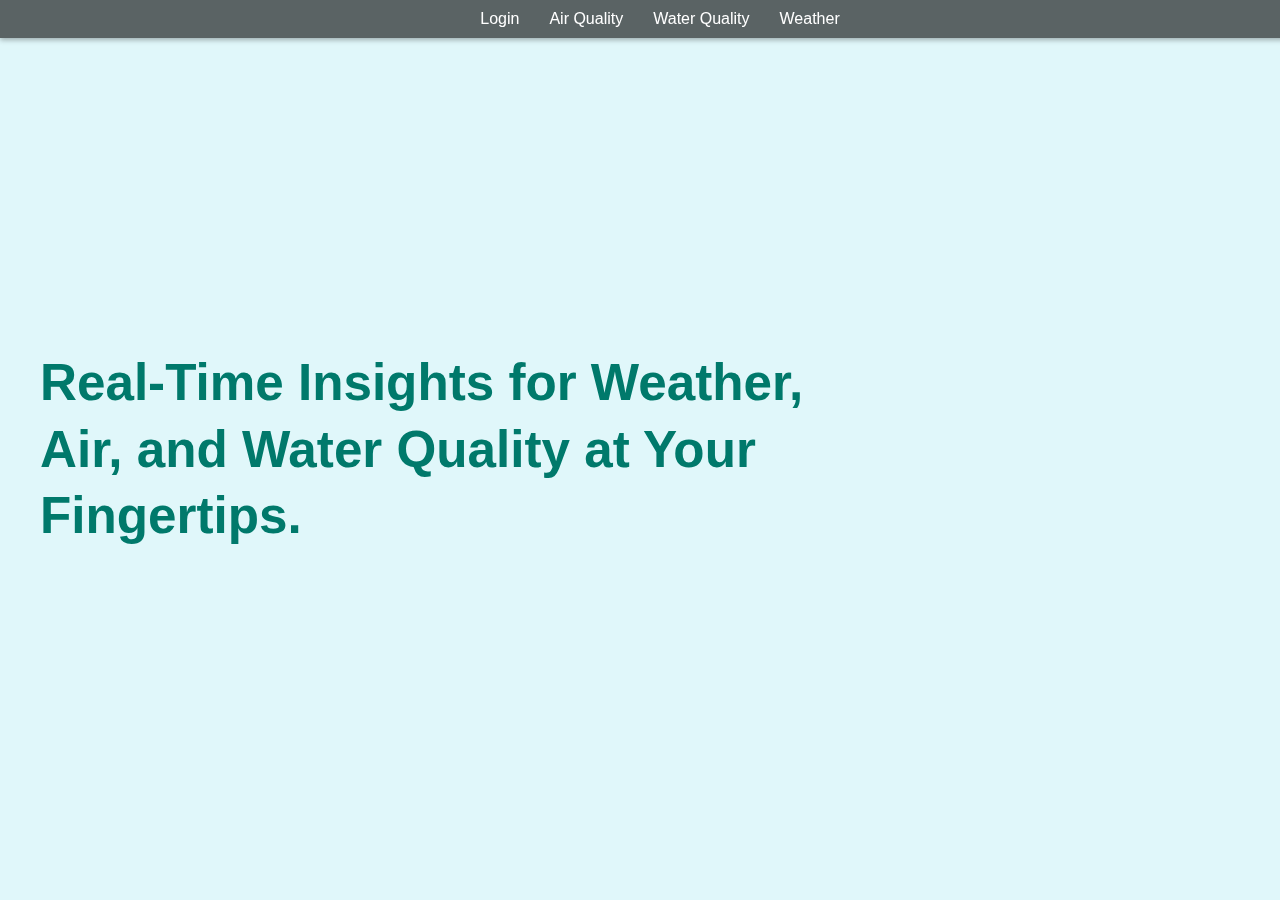
<file: index.html>
<!DOCTYPE html>
<html lang="en">
<head>
    <meta charset="UTF-8">
    <meta name="viewport" content="width=device-width, initial-scale=1.0">
    <title>AirQuality</title>
    <link rel="stylesheet" href="styles.css">
</head>
<body>
    <div class="navbar">
        <a href="Home.html" class="nav-link">Login</a>
        <a href="Air Quality.html" class="nav-link">Air Quality</a>
        <a href="Water Quality.html" class="nav-link">Water Quality</a>
        <a href="Weather.html" class="nav-link">Weather</a>
    </div>

   
    <div class="container">
        <h1 class="heading">Real-Time Insights for Weather, Air, and Water Quality at Your Fingertips.</h1>
    </div>

    <script src="scripts.js"></script>
    
</body>
</html>
</file>
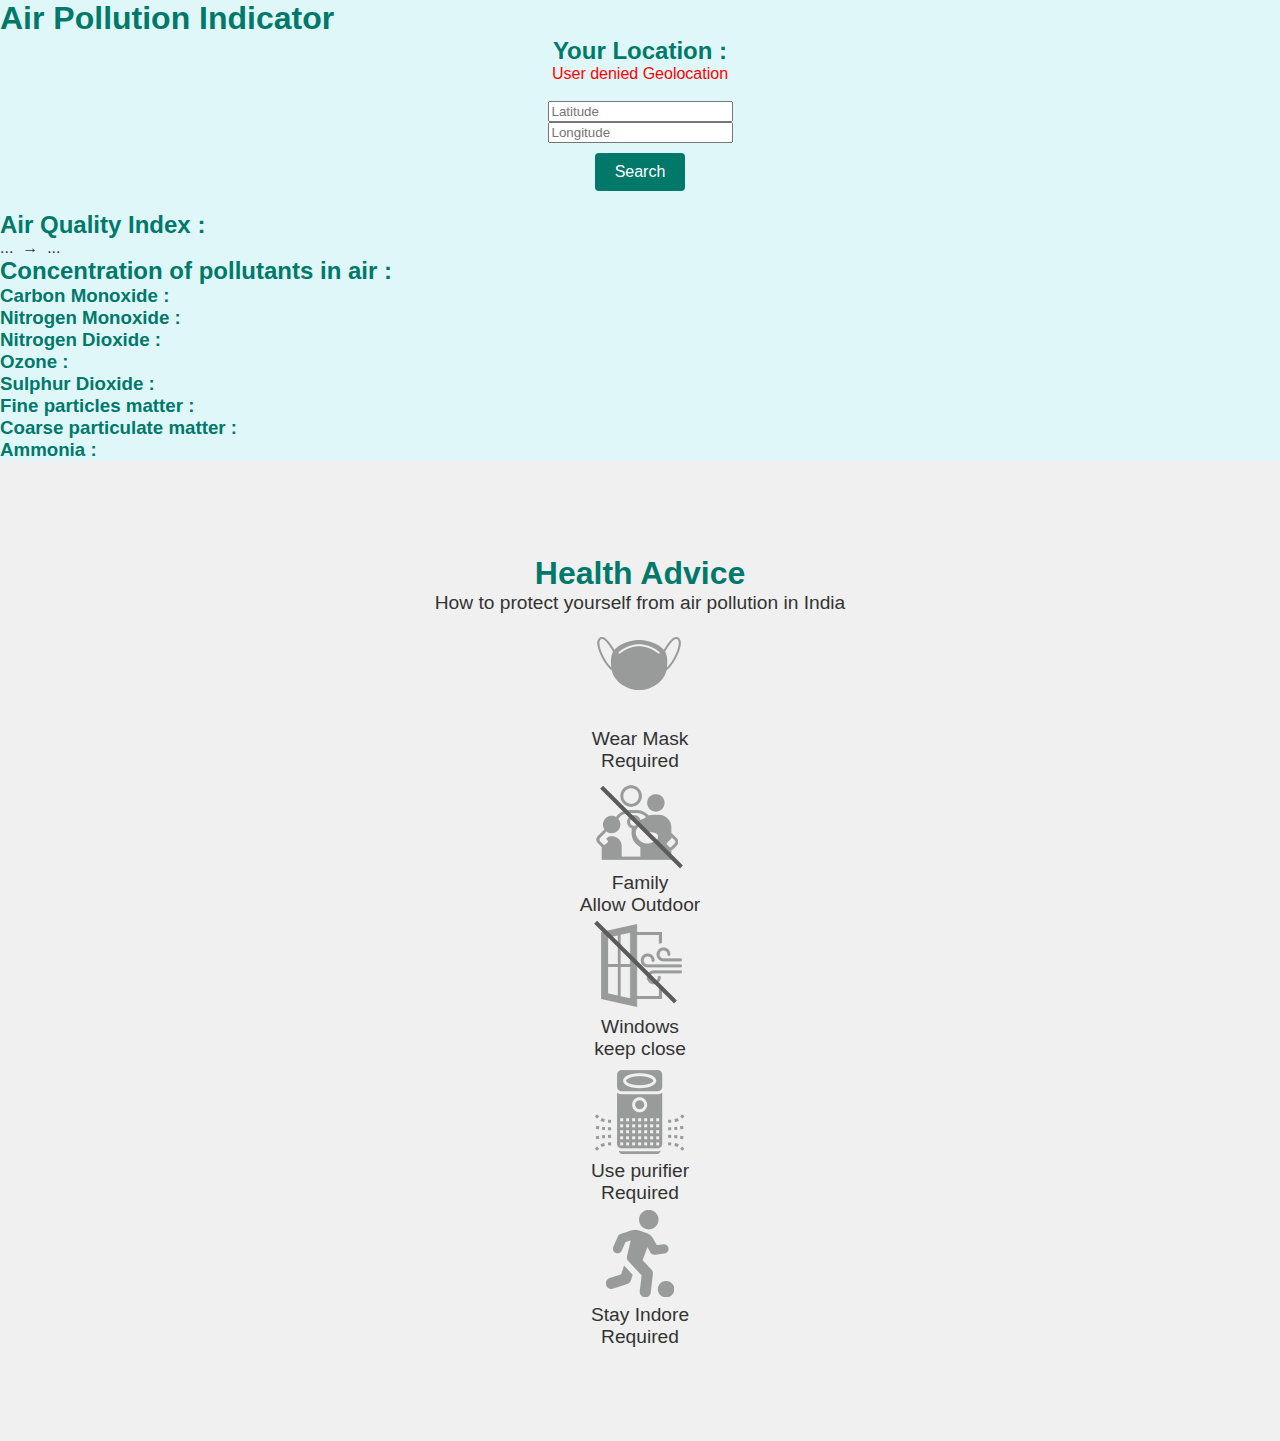
<file: Air Quality.html>
<!DOCTYPE html>
<html lang="en">
<head>
    <meta charset="UTF-8">
    <meta name="viewport" content="width=device-width, initial-scale=1.0">
    <title>API</title>
    <link rel="stylesheet" href="style1.css">
</head>
<body>
    <div class="scroll">
    
    <div class="root"></div>
		<h1 class="heading">Air Pollution Indicator</h1>
		<div class="location-container">
			<h2 class="sub-heading">Your Location :</h2>
			<label for="error-msg" style="color: red;"></label><br />
			<input
				type="number"
				name="lat"
				placeholder="Latitude"
				id="latitude"
				step="0.0001"
				class="loc-input" />
			
			<input
				type="number"
				name="lon"
				placeholder="Longitude"
				id="longitude"
				step="0.0001"
				class="loc-input" />
			<button class="search-btn">Search</button>
		</div>
		<div class="air-info">
			<h2 class="sub-heading">Air Quality Index :</h2>
			<span class="air-quality">...</span>
			<span class="arr">&nbsp;&rarr;&nbsp;</span>
			<span class="air-quality-status">...</span>
			<div class="component-container">
				<h2 class="sub-heading">
					Concentration of pollutants in air :
				</h2>

				<div>
					<h3 class="component-names">Carbon Monoxide :</h3>
					<span class="component-val" data-comp="co"></span>
				</div>
				<div>
					<h3 class="component-names">Nitrogen Monoxide :</h3>
					<span class="component-val" data-comp="no"></span>
				</div>
				<div>
					<h3 class="component-names">Nitrogen Dioxide :</h3>
					<span class="component-val" data-comp="no2"></span>
				</div>
				<div>
					<h3 class="component-names">Ozone :</h3>
					<span class="component-val" data-comp="o3"></span>
				</div>
				<div>
					<h3 class="component-names">Sulphur Dioxide :</h3>
					<span class="component-val" data-comp="so2"></span>
				</div>
				<div>
					<h3 class="component-names">Fine particles matter :</h3>
					<span class="component-val" data-comp="pm2_5"></span>
				</div>
				<div>
					<h3 class="component-names">Coarse particulate matter :</h3>
					<span class="component-val" data-comp="pm10"></span>
				</div>
				<div>
					<h3 class="component-names">Ammonia :</h3>
					<span class="component-val" data-comp="nh3"></span>
				</div>
				<!--  micrograms per cubic meter of air (μg/m3)  -->
			</div>
		</div>
		
	</div>
</div>


    <!-- health-advise-section -->
    <section class="health-advice">
        <h1>Health Advice</h1>
        <p>How to protect yourself from air pollution in India</p>
        <div class="images">
            <img src="/image/wear-mask-icon.webp" alt="wear-mask-icon">
            <p>Wear Mask</p>
            <p>Required</p>

        </div>
        <div class="images"></div>
            <img src="/image/family-icon-cross.webp" alt="family-icon-cross">
            <p>Family</p>
            <p>Allow Outdoor</p>

        </div>
        <div class="images"></div>
            <img src="/image/Shut-Openings-icon-cross.webp" alt="Shut-Openings-icon-cross">
            <p>Windows</p>
            <p>keep close</p>

        </div>
        <div class="images"></div>
            <img src="/image/Use-a-purifier-icon.webp" alt="Use-a-purifier-icon">
            <p>Use purifier</p>
            <p>Required</p>

        </div>
        <div class="images"></div>
            <img src="/image/Stay-Indoors-icon.webp" alt="Stay-Indoors-icon">
            <p>Stay Indore</p>
            <p>Required</p>

        </div>

    </section>


    
    
  <script src="/script1.js" defer></script>  
</body>
</html>
</file>
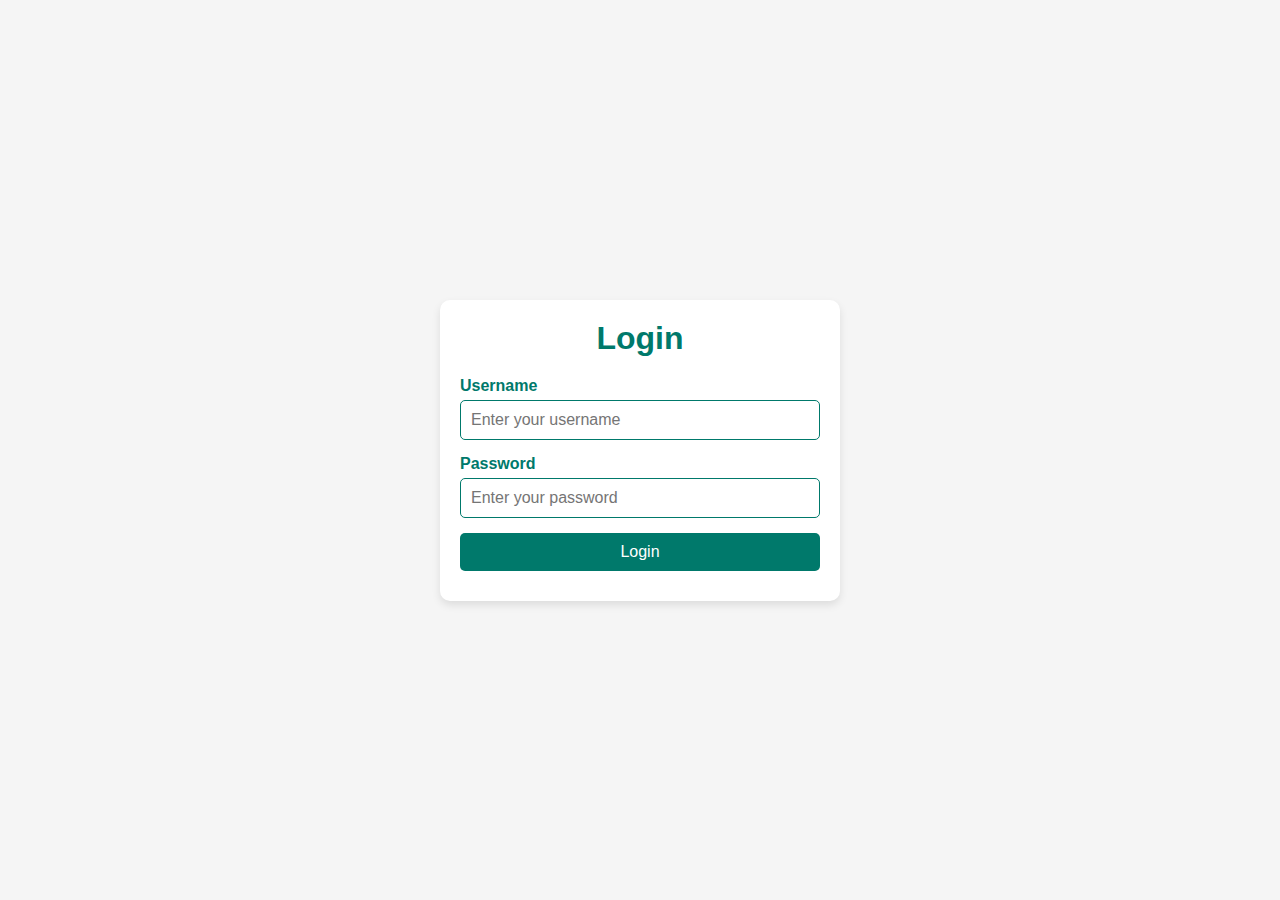
<file: Home.html>
<!DOCTYPE html>
<html lang="en">
<head>
    <meta charset="UTF-8">
    <meta name="viewport" content="width=device-width, initial-scale=1.0">
    <title>Login Page</title>
    <link rel="stylesheet" href="style4.css">
</head>
<body>
    <div class="login-container">
        <div class="login-form">
            <h1>Login</h1>
            <form id="loginForm">
                <div class="form-group">
                    <label for="username">Username</label>
                    <input type="text" id="username" name="username" placeholder="Enter your username" required>
                </div>
                <div class="form-group">
                    <label for="password">Password</label>
                    <input type="password" id="password" name="password" placeholder="Enter your password" required>
                </div>
                <button type="submit">Login</button>
                <p class="error-message" id="error-message"></p>
            </form>
        </div>
    </div>
    <script src="script4.js"></script>
</body>
</html>
</file>
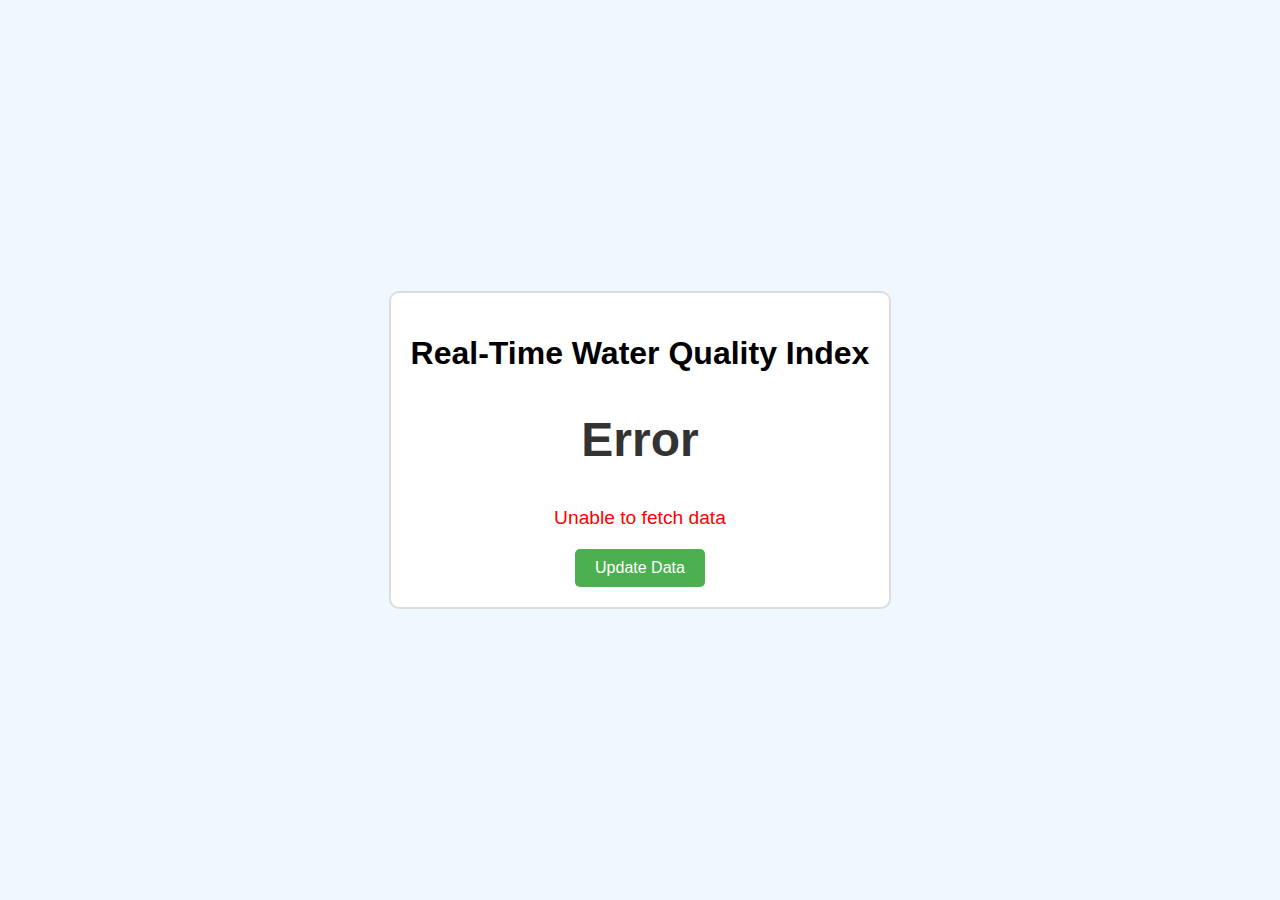
<file: Water Quality.html>
<!DOCTYPE html>
<html lang="en">
<head>
    <meta charset="UTF-8">
    <meta name="viewport" content="width=device-width, initial-scale=1.0">
    <title>WQI</title>
    <link rel="stylesheet" href="style2.css">
</head>
<body>
    <div class="container">
        <h1>Real-Time Water Quality Index</h1>
        <div id="wqi-display">
            <h2 id="wqi-value">0</h2>
            <p id="wqi-status">Fetching data...</p>
        </div>
        <button id="update-btn">Update Data</button>
    </div>
    <script src="script2.js"></script>
    
</body>
</html>
</file>
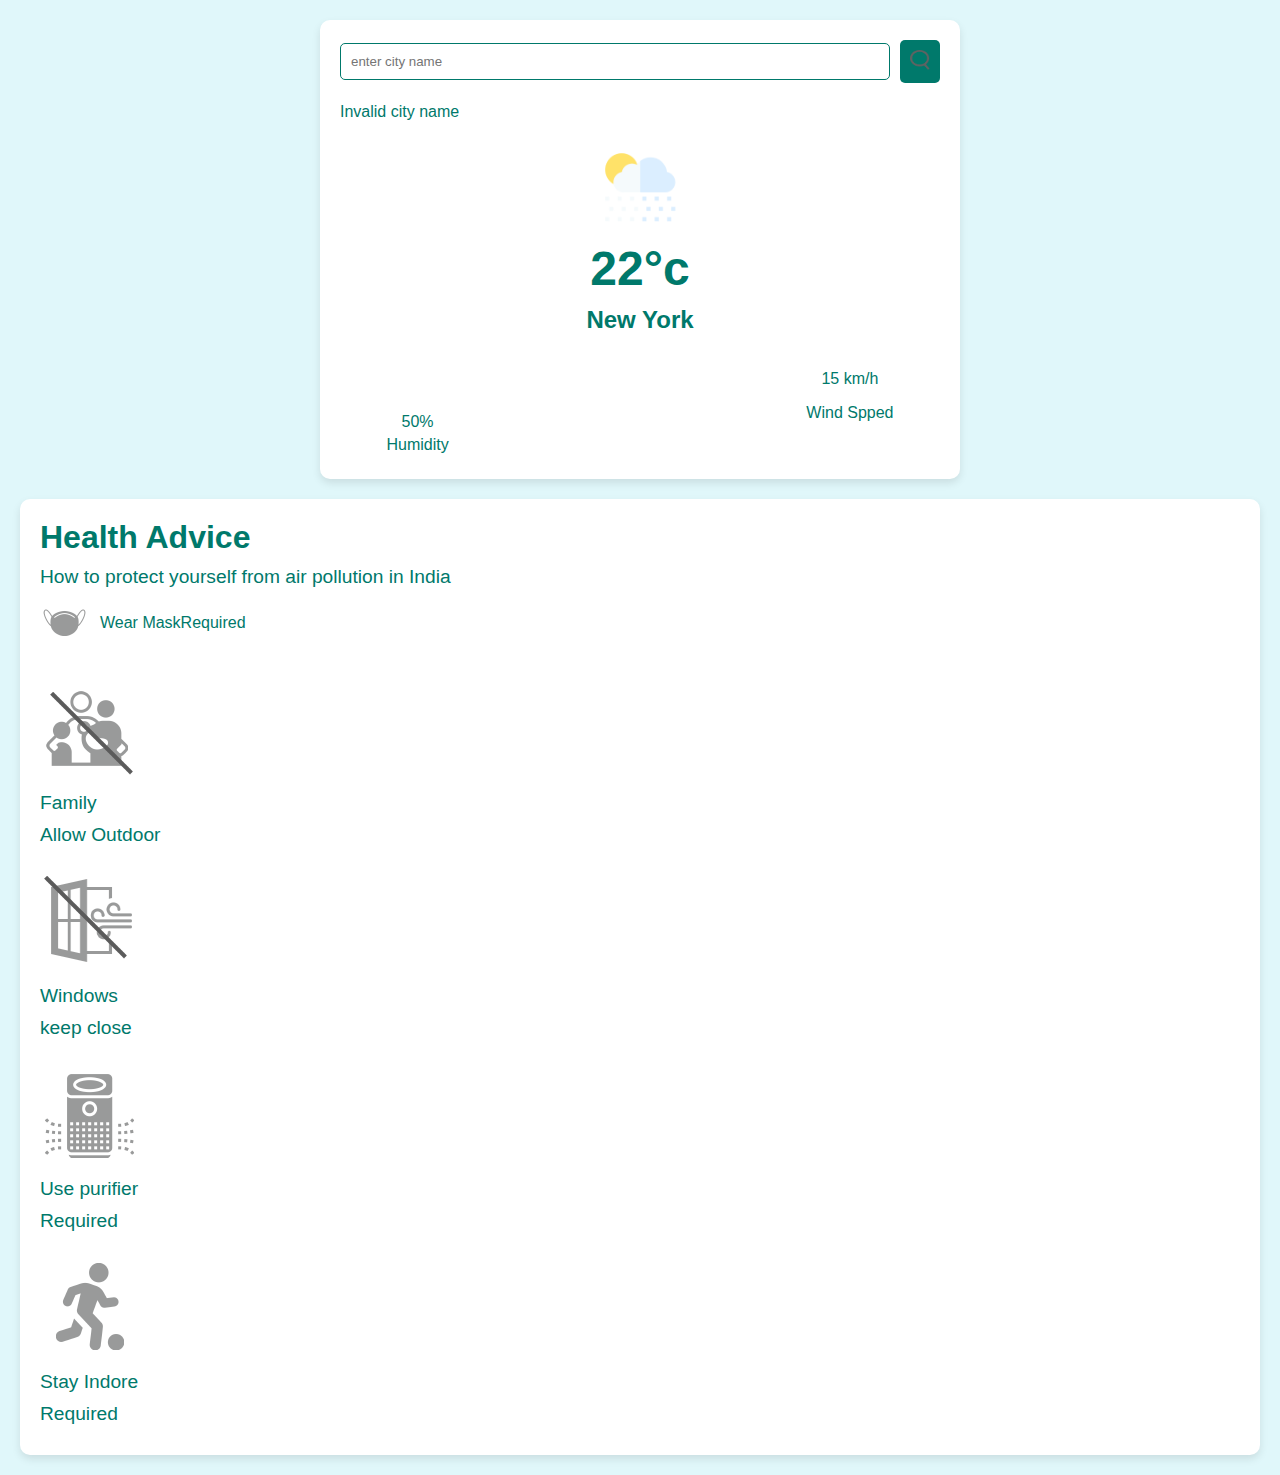
<file: Weather.html>
<!DOCTYPE html>
<html lang="en">
<head>
  <meta charset="UTF-8">
  <meta name="viewport" content="width=device-width, initial-scale=1.0">
  <title>Document</title>
  <link rel="stylesheet" href="style3.css">
</head>
<div>

  <div class="card">
    <div class="search">
      <input type="text" placeholder="enter city name" spellcheck="false">
      <button> <img src="images/search.png"></button>
    </div>

    <div class="error">
      <p>Invalid city name</p>
    </div>
  
  <div class="weather">
    <img src="images/rain.png" class="weatherIcon">
    <h1 class="temp">22°c</h1>
    <h2 class="city">New York</h2>
    <div class="details">
      <div class="col">
        <img src="images/humidity.png">
        <div>
          <p class="humidity">50%</p>
          <p>Humidity</p>
        </div>
      </div>

      <div class="col"></div>
        <img src="images/wind.png">
        <div>
          <p class="wind">15 km/h</p>
          <p>Wind Spped</p>
        </div>
        </div>
        </div>
        </div>
      </div>

        <!-- health-advise-section -->
    <section class="health-advice">
      <h1>Health Advice</h1>
      <p>How to protect yourself from air pollution in India</p>
      <div class="images">
          <img src="/image/wear-mask-icon.webp" alt="wear-mask-icon">
          <p>Wear Mask</p>
          <p>Required</p>

      </div>
      <div class="images"></div>
          <img src="/image/family-icon-cross.webp" alt="family-icon-cross">
          <p>Family</p>
          <p>Allow Outdoor</p>

      </div>
      <div class="images"></div>
          <img src="/image/Shut-Openings-icon-cross.webp" alt="Shut-Openings-icon-cross">
          <p>Windows</p>
          <p>keep close</p>

      </div>
      <div class="images"></div>
          <img src="/image/Use-a-purifier-icon.webp" alt="Use-a-purifier-icon">
          <p>Use purifier</p>
          <p>Required</p>

      </div>
      <div class="images"></div>
          <img src="/image/Stay-Indoors-icon.webp" alt="Stay-Indoors-icon">
          <p>Stay Indore</p>
          <p>Required</p>

      </div>
      <script src="script3.js" defer></script>


  </section>
    


  <script>
    const apiKey = "9c9d44297cf34efac1c7c4068d41a907";
    const apiUrl = "https://api.openweathermap.org/data/2.5/weather?units=metric&q=";

    const searchBox = document.querySelector(".search input");
    const searchBtn = document.querySelector(".search button");
    const weatherIcon = document.querySelector(".weatherIcon");

    async function checkWheather(city) {
      const response = await fetch(apiUrl + city + `&appid=${apiKey}`);

      if(response.status == 404){
        document.querySelector(".error").style.display = "block";
        document.querySelector(".weather").style.display = "none";
      }else{
        var data = await response.json();

// console.log(data);
document.querySelector(".city").innerHTML = data.name;
document.querySelector(".temp").innerHTML = Math.round(data.main.temp)  + "°c";
document.querySelector(".humidity").innerHTML = data.main.humidity + "%";
document.querySelector(".wind").innerHTML = data.wind.speed + "km/h";

if(data.weather[0].main == "Clouds"){
  weatherIcon.src = "images/clouds.png";

}else if(data.weather[0].main == "Clear"){
  weatherIcon.src = "images/clear.png";
}else if(data.weather[0].main == "Rain"){
  weatherIcon.src = "images/rain.png";
}else if(data.weather[0].main == "Drizzle"){
  weatherIcon.src = "images/drizzle.png";
}else if(data.weather[0].main == "Mist"){
  weatherIcon.src = "images/mist.png";
}

document.querySelector(".weather").style.display = "block";
document.querySelector(".error").style.display = "none";

      }
     

      
    }
    searchBtn.addEventListener("click", ()=>{
      checkWheather(searchBox.value);

    })
   
    // checkWheather();


  </script>
</body>
</html>
</file>
<file: styles.css>
body {
    font-family: Arial, sans-serif;
    margin: 0;
    padding: 0;
    background-color: #e0f7fa; /* Light cyan background */
    display: flex;
    justify-content: center;
    align-items: center;
    height: 100vh;
}

/* Navbar Styles */
.navbar {
    display: flex;
    justify-content: center;
    align-items: center;
    width: 100%;
    background-color: rgba(0, 0, 0, 0.6); /* Semi-transparent dark background for contrast */
    padding: 10px 20px;
    box-shadow: 0 2px 5px rgba(0, 0, 0, 0.3);
    position: fixed; /* Fixed positioning for consistent placement */
    top: 0;
    left: 0;
    z-index: 10; /* Ensure navbar is above other content */
}

.nav-link {
    text-decoration: none;
    color: #ffffff; /* White text color */
    font-size: 1em;
    margin: 0 15px;
    transition: color 0.3s ease;
}

.nav-link:hover {
    color: #00acc1; /* Teal color on hover */
}


.container {
    display: flex;
    justify-content: flex-start; /* Aligns content to the left */
    align-items: center; /* Centers content vertically */
    width: 100%;
    max-width: 1200px; /* Restrict width for better layout control */
    padding: 0 20px; /* Horizontal padding */
}

/* Heading Styles */
.heading {
    font-size: clamp(2em, 4vw, 3.5em); /* Responsive font size */
    color: #00796b; /* Teal color for the heading */
    font-weight: bold;
    line-height: 1.3;
    max-width: 70%; /* Restrict heading width to fit within the viewport */
    text-align: left; /* Align text to the left */
    margin: 0; /* Remove default margin */
    overflow-wrap: break-word; /* Break long words */
}





/* Water Wave Animation Background */
/* body::before {
    content: '';
    position: absolute;
    bottom: 0; 
    left: 0;
    width: 100%;
    height: 150px; 
    background: linear-gradient(to bottom, rgba(0, 119, 136, 0.2), rgba(0, 119, 136, 0.5));
    background-size: 200% 100%;
    z-index: 0; 
    pointer-events: none; 
    animation: waterWave 15s infinite linear;
} */

/* Water Wave Animation Keyframes */
/* @keyframes waterWave {
    0% {
        background-position: 0 0;
    }
    50% {
        background-position: 100% 0;
    }
    100% {
        background-position: 0 0;
    }
} */
</file>
<file: style1.css>
body {
    font-family: Arial, sans-serif;
    background-color: #e0f7fa; 
    color: #333; 
    margin: 0;
    padding: 0;
    scroll-behavior: smooth; /* Smooth scrolling between sections */
}

h1, h2, h3 {
    margin: 0;
    padding: 0;
    color: #00796b; 
}

/* Container styling for the first section */
.container {
    max-width: 600px;
    width: 100%;
    background-color: #ffffff;
    padding: 20px;
    border-radius: 8px;
    box-shadow: 0 4px 8px rgba(0, 0, 0, 0.1);
    margin-bottom: 40px;
    min-height: 100vh; /* Occupy full height of the viewport */
}

.location-container {
    width: 100%;
    display: flex;
    flex-direction: column;
    align-items: center;
    margin-bottom: 20px;
}

/* Search button styles */
.search-btn {
    padding: 10px 20px;
    border: none;
    border-radius: 4px;
    background-color: #00796b;
    color: #ffffff; 
    font-size: 1em;
    cursor: pointer;
    margin-top: 10px;
    transition: background-color 0.3s ease;
}

.search-btn:hover {
    background-color: #004d40;
}

/* Health Advice Section (Second Page) */
.health-advice {
    background-color: #f0f0f0;
    padding: 40px 20px;
    min-height: 100vh; /* Make sure it occupies the full page height */
    display: flex;
    flex-direction: column;
    align-items: center;
    justify-content: center;
}

.horizontal-content {
    display: flex;
    flex-direction: row; /* Align content horizontally */
    overflow-x: auto; /* Make it horizontally scrollable if needed */
    gap: 40px; /* Space between items */
    justify-content: center;
    align-items: center;
    width: 100%;
}

.images {
    text-align: center;
    flex-shrink: 0;
}

.images img {
    width: 100px;
    height: auto;
    margin-bottom: 10px;
}

/* For better spacing and alignment */
p {
    margin: 0;
    font-size: 1.2em;
}
</file>
<file: style4.css>
* {
    margin: 0;
    padding: 0;
    box-sizing: border-box;
}

body {
    font-family: Arial, sans-serif;
    background-color: #f5f5f5;
    display: flex;
    justify-content: center;
    align-items: center;
    height: 100vh;
}

.login-container {
    display: flex;
    justify-content: center;
    align-items: center;
    width: 100%;
    max-width: 400px;
    padding: 20px;
    background-color: #fff;
    border-radius: 10px;
    box-shadow: 0 4px 8px rgba(0, 0, 0, 0.1);
}

.login-form {
    width: 100%;
}

.login-form h1 {
    text-align: center;
    margin-bottom: 20px;
    color: #00796b; /* Teal color for heading */
}

.form-group {
    margin-bottom: 15px;
}

.form-group label {
    display: block;
    font-weight: bold;
    margin-bottom: 5px;
    color: #00796b; /* Teal color for labels */
}

.form-group input {
    width: 100%;
    padding: 10px;
    border: 1px solid #00796b;
    border-radius: 5px;
    font-size: 16px;
}

button {
    width: 100%;
    padding: 10px;
    background-color: #00796b;
    color: #fff;
    border: none;
    border-radius: 5px;
    font-size: 16px;
    cursor: pointer;
    transition: background-color 0.3s ease;
}

button:hover {
    background-color: #004d40;
}

.error-message {
    color: red;
    text-align: center;
    margin-top: 10px;
}
</file>
<file: style2.css>
body {
    font-family: Arial, sans-serif;
    display: flex;
    justify-content: center;
    align-items: center;
    height: 100vh;
    margin: 0;
    background-color: #f0f8ff;
}

.container {
    text-align: center;
    border: 2px solid #ddd;
    padding: 20px;
    border-radius: 10px;
    background-color: #fff;
}

#wqi-display {
    margin: 20px 0;
}

#wqi-value {
    font-size: 3em;
    color: #333;
}

#wqi-status {
    font-size: 1.2em;
    color: #555;
}

button {
    padding: 10px 20px;
    font-size: 1em;
    background-color: #4CAF50;
    color: white;
    border: none;
    border-radius: 5px;
    cursor: pointer;
}

button:hover {
    background-color: #45a049;
}
</file>
<file: style3.css>
body {
  font-family: Arial, sans-serif;
  margin: 0;
  padding: 0;
  background-color: #e0f7fa; /* Light cyan background */
  color: #00796b; /* Teal text color */
}

/* Card Styles */
.card {
  max-width: 600px;
  margin: 20px auto;
  padding: 20px;
  background-color: #ffffff; /* White background for the card */
  border-radius: 10px;
  box-shadow: 0 4px 8px rgba(0, 0, 0, 0.1); /* Light shadow */
}

/* Search Box Styles */
.search {
  display: flex;
  align-items: center;
  margin-bottom: 20px;
}

.search input {
  flex: 1;
  padding: 10px;
  border: 1px solid #00796b;
  border-radius: 5px;
  margin-right: 10px;
}

.search button {
  background-color: #00796b;
  border: none;
  padding: 10px;
  border-radius: 5px;
  cursor: pointer;
}

.search button img {
  width: 20px;
  height: 20px;
}

/* Weather Styles */
.weather {
  text-align: center;
}

.weatherIcon {
  width: 100px;
  height: 100px;
}

.temp {
  font-size: 3em;
  margin: 0;
}

.city {
  font-size: 1.5em;
  margin: 10px 0;
}

.details {
  display: flex;
  justify-content: space-around;
  margin-top: 20px;
}

.col {
  text-align: center;
}

.col img {
  width: 50px;
  height: 50px;
}

.col p {
  margin: 5px 0;
}

/* Health Advice Section */
.health-advice {
  padding: 20px;
  background-color: #ffffff; /* White background for the section */
  border-radius: 10px;
  box-shadow: 0 4px 8px rgba(0, 0, 0, 0.1); /* Light shadow */
  margin: 20px;
  position: relative;
  transform: translateX(100%);
  opacity: 0;
  transition: transform 0.5s ease-out, opacity 0.5s ease-out;
}

/* Show the section when scrolled into view */
.show-health-advice {
  transform: translateX(0);
  opacity: 1;
}

.health-advice h1 {
  font-size: 2em;
  margin: 0;
  color: #00796b;
}

.health-advice p {
  font-size: 1.2em;
  margin: 10px 0;
}

.images {
  display: flex;
  align-items: center;
  margin-bottom: 15px;
}

.images img {
  width: 50px;
  height: 50px;
  margin-right: 10px;
}

.images p {
  margin: 0;
  font-size: 1em;
}

/* Responsive Design */
@media (max-width: 768px) {
  .details {
      flex-direction: column;
  }
  
  .col {
      margin-bottom: 20px;
  }
}

/* *{
    margin: 0;
    padding: 0;
    font-family: 'Poppins',sans-serif;
    box-sizing: border-box;
  
  }
  body{
    background : #e0f7fa;
  }
  .card{
    width: 90%;
    max-width: 470px;
    background: linear-gradient(135deg, #00feba, #5b548a);
    color: #fff;
    margin: 100px auto  0;
    border-radius: 20px;
    padding: 40px 35px;
    text-align: center;
  }
  .search{
    width: 100%;
    display: flex;
    align-items: center;
    justify-content: space-between;
  
  }
  .search input{
    border: 0;
    outline: 0;
    background: #ebfffc;
    color: #555;
    padding: 10px 25px;
    height: 60px;
    border-radius: 30px;
    flex: 1;
    margin-right: 16px;
    font-size: 18px;
  }
  .search button{
    border: 0;
    outline: 0;
    background: #ebfffc;
    border-radius: 50%;
    width: 60px;
    height: 60px;
    cursor: pointer;
    
  
  }
  .search button img{
    width: 16px;
  }
  .weatherIcon{
    width: 170px;
    margin-top: 30px;
  
  }
  .weather h1{
    font-size: 80px;
    font-weight: 500;
  }
  .weather h2{
    font-size: 45px;
    font-weight: 400;
    margin-top: -10px;
  }
  .details{
    display: flex;
    align-items: center;
    justify-content: space-between;
    padding: 0 20px;
    margin-top: 50px;
  }
  .col{
    display: flex;
    align-items: center;
    text-align: left;
  }
  .col img{
    width: 40px;
    margin-right: 10px;
  }
  .humidity, wind{
    font-size: 28px;
    margin-top: -6px;
    
  }
  .weather{
    display: none;
  }
  .error{
    text-align: left;
    margin-left: 10px;
    font-size: 14px;
    margin-top: 10px;
    display: none;
  } */
</file>
